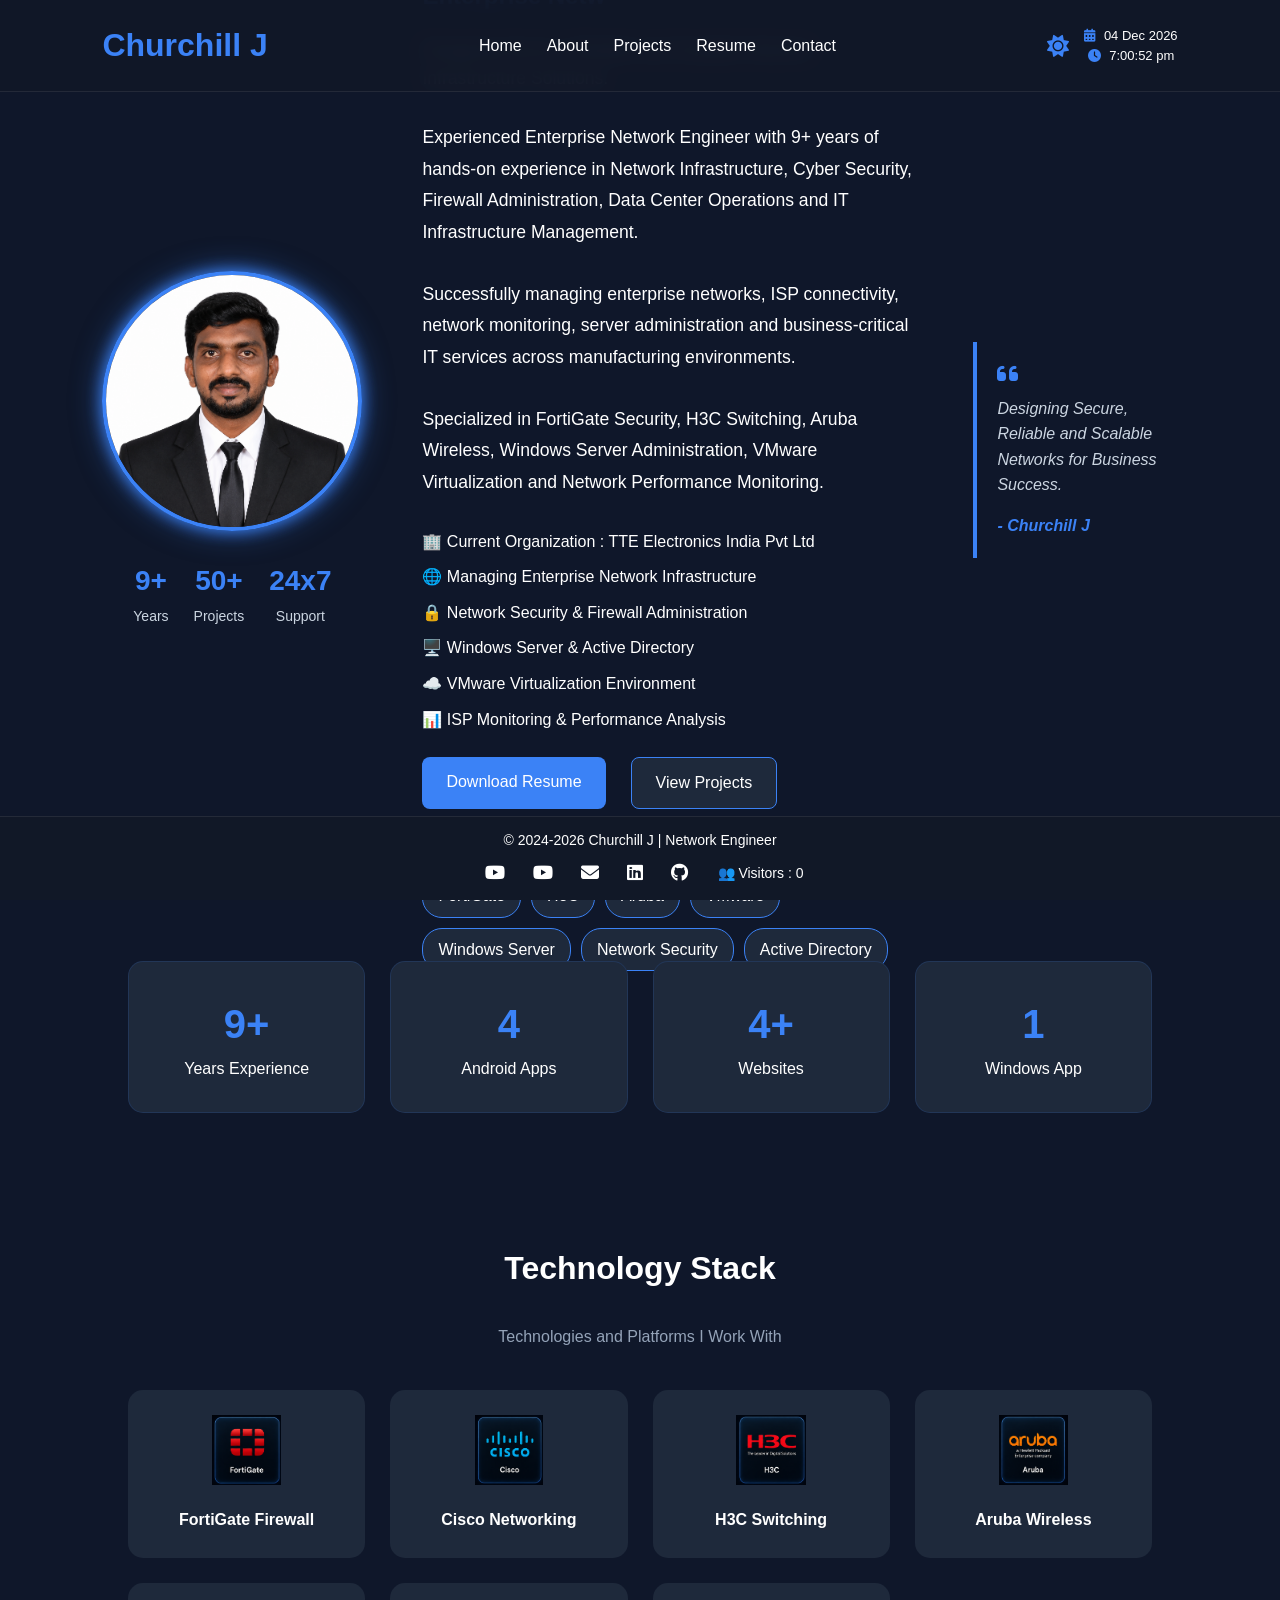
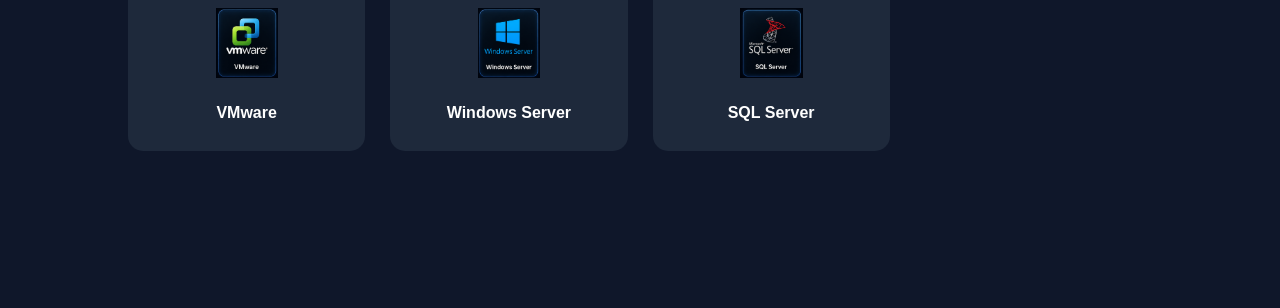
<file: index.html>
<!DOCTYPE html>
<html lang="en">
<head>
    <meta charset="UTF-8">
    <meta name="viewport" content="width=device-width, initial-scale=1.0">
    <title>Churchill J | Network Engineer</title>
    <meta name="description"
    content="Churchill J - Enterprise Network Engineer with 9+ years experience in FortiGate Security, H3C Switching, Aruba Wireless, VMware and Windows Server Administration.">
    <link rel="icon" type="image/x-icon" href="images/favicon.ico">
    <link rel="stylesheet" href="css/style.css">
    
    <link rel="stylesheet"
    href="https://cdnjs.cloudflare.com/ajax/libs/font-awesome/6.5.1/css/all.min.css">
</head>

<body>

    <!-- Navigation -->

    <header>
        <nav class="navbar">

    <div class="logo">
        <a href="index.html">Churchill J</a>
    </div>

    <div class="menu-toggle" id="menu-toggle">
        <i class="fas fa-bars"></i>
    </div>

    <ul class="nav-links" id="nav-links">
        <li><a href="index.html">Home</a></li>
        <li><a href="about.html">About</a></li>
        <li><a href="projects.html">Projects</a></li>
        <li><a href="resume.html">Resume</a></li>
        <li><a href="contact.html">Contact</a></li>
    </ul>

    <div class="nav-right">

        <button id="theme-toggle">
            <i id="theme-icon" class="fas fa-moon"></i>
        </button>

        <span id="live-clock"></span>

    </div>

</nav>
    </header>

    <!-- Hero Section -->

    <section class="hero">

    <!-- Profile Image -->

    <div class="hero-image">
        <img src="images/profile1.png" alt="Churchill J">

        <div class="mini-stats">
            <div>
                <h3>9+</h3>
                <span>Years</span>
            </div>

            <div>
                <h3>50+</h3>
                <span>Projects</span>
            </div>

            <div>
                <h3>24x7</h3>
                <span>Support</span>
            </div>
        </div>
    </div>
    <!-- Hero Content -->

    <div class="hero-content">

        <h1>Churchill J</h1>

        <h2 id="typing-text">
        </h2>

        <p class="hero-tagline">
        Designing Secure, Reliable and Scalable Network Infrastructure Solutions.
        </p>

        <div class="hero-intro">

            <p>
                Experienced Enterprise Network Engineer with 9+ years of
                hands-on experience in Network Infrastructure, Cyber Security,
                Firewall Administration, Data Center Operations and IT
                Infrastructure Management.
            </p>

            <p>
                Successfully managing enterprise networks, ISP connectivity,
                network monitoring, server administration and business-critical
                IT services across manufacturing environments.
            </p>

            <p>
                Specialized in FortiGate Security, H3C Switching, Aruba Wireless,
                Windows Server Administration, VMware Virtualization and
                Network Performance Monitoring.
            </p>

        </div>

        <!-- Achievements -->

        <div class="hero-achievements">

            <div class="achievement">
                🏢 Current Organization : TTE Electronics India Pvt Ltd
            </div>

            <div class="achievement">
                🌐 Managing Enterprise Network Infrastructure
            </div>

            <div class="achievement">
                🔒 Network Security & Firewall Administration
            </div>

            <div class="achievement">
                🖥️ Windows Server & Active Directory
            </div>

            <div class="achievement">
                ☁️ VMware Virtualization Environment
            </div>

            <div class="achievement">
                📊 ISP Monitoring & Performance Analysis
            </div>

        </div>

        <!-- Buttons -->

        <div class="hero-buttons">

            <a href="docs/Churchill_J_Resume.pdf"
               target="_blank"
               class="btn"
               onclick="increaseDownloadCount()">
               Download Resume
            </a>

            <a href="projects.html"
               class="btn btn-secondary">
               View Projects
            </a>

        </div>

        <!-- Download Counter -->

        <div class="download-counter">
            📥 Downloads :
            <span id="download-count">0</span>
        </div>

        <!-- Skills Tags -->

        <div class="hero-badges">

            <span>FortiGate</span>
            <span>H3C</span>
            <span>Aruba</span>
            <span>VMware</span>
            <span>Windows Server</span>
            <span>Network Security</span>
            <span>Active Directory</span>
            <span>Virtualization</span>

        </div>

    </div>

    <!-- Quote -->

    <div class="hero-quote">

        <i class="fas fa-quote-left"></i>

        <p>
            Designing Secure, Reliable and Scalable Networks
            for Business Success.
        </p>

        <span>- Churchill J</span>

    </div>

</section>
<br>
<br>

    <!-- Statistics -->

    <section class="stats ">

        <div class="stat-card">
            <h3>9+</h3>
            <p>Years Experience</p>
        </div>

        <div class="stat-card">
            <h3>4</h3>
            <p>Android Apps</p>
        </div>

        <div class="stat-card">
            <h3>4+</h3>
            <p>Websites</p>
        </div>

        <div class="stat-card">
            <h3>1</h3>
            <p>Windows App</p>
        </div>

    </section>

    <!-- Technology Stack -->

    <section class="tech-stack ">

        <h2>Technology Stack</h2>
        <p class="section-subtitle">
            Technologies and Platforms I Work With
            </p>

        <div class="tech-grid">

            <div class="tech-card">
                <img src="images/fortigate.png" alt="FortiGate">
                <h3>FortiGate Firewall</h3>
            </div>

            <div class="tech-card">
                <img src="images/cisco.png" alt="Cisco">
                <h3>Cisco Networking</h3>
            </div>

            <div class="tech-card">
                <img src="images/h3c.png" alt="H3C">
                <h3>H3C Switching</h3>
            </div>

            <div class="tech-card">
                <img src="images/aruba.png" alt="Aruba">
                <h3>Aruba Wireless</h3>
            </div>

            <div class="tech-card">
                <img src="images/vmware.png" alt="VMware">
                <h3>VMware</h3>
            </div>

            <div class="tech-card">
                <img src="images/windows-server.png" alt="Windows Server">
                <h3>Windows Server</h3>
            </div>

            <div class="tech-card">
                <img src="images/sql-server.png" alt="SQL Server">
                <h3>SQL Server</h3>
            </div>

        </div>

    </section>

<div class="top-container">

    <button id="topBtn">
        <i class="fas fa-arrow-up"></i>
    </button>

    <span class="top-tooltip">
        Back To Top
    </span>

</div>
<br>
<br>
<br>    
    <!-- Footer -->

<footer>

    <p>© 2024-2026 Churchill J | Network Engineer</p>

    <div class="social-links">

            <a href="https://www.youtube.com/@ChurchillJ13"
            target="_blank"
            class="social-icon"
            data-tooltip="Churchill J">
                <i class="fab fa-youtube"></i>
            </a>

            <a href="https://www.youtube.com/@dailybibletameng"
            target="_blank"
            class="social-icon"
            data-tooltip="Daily Bible Tamil English">
                <i class="fab fa-youtube"></i>
            </a>

            <a href="mailto:churchill1993@gmail.com"
            class="social-icon"
            data-tooltip="Email">
                <i class="fas fa-envelope"></i>
            </a>

            <a href="https://www.linkedin.com/in/churchillj13/"
            target="_blank"
            class="social-icon"
            data-tooltip="LinkedIn">
                <i class="fab fa-linkedin"></i>
            </a>

            <a href="https://github.com/churchill-13"
            target="_blank"
            class="social-icon"
            data-tooltip="GitHub">
                <i class="fab fa-github"></i>
            </a>

        <span id="visitor-counter">
            👥 Visitors : <span id="visitor-count">0</span>
        </span>

    </div>

</footer>

    <script src="js/script.js"></script>

</body>
</html>
</file>
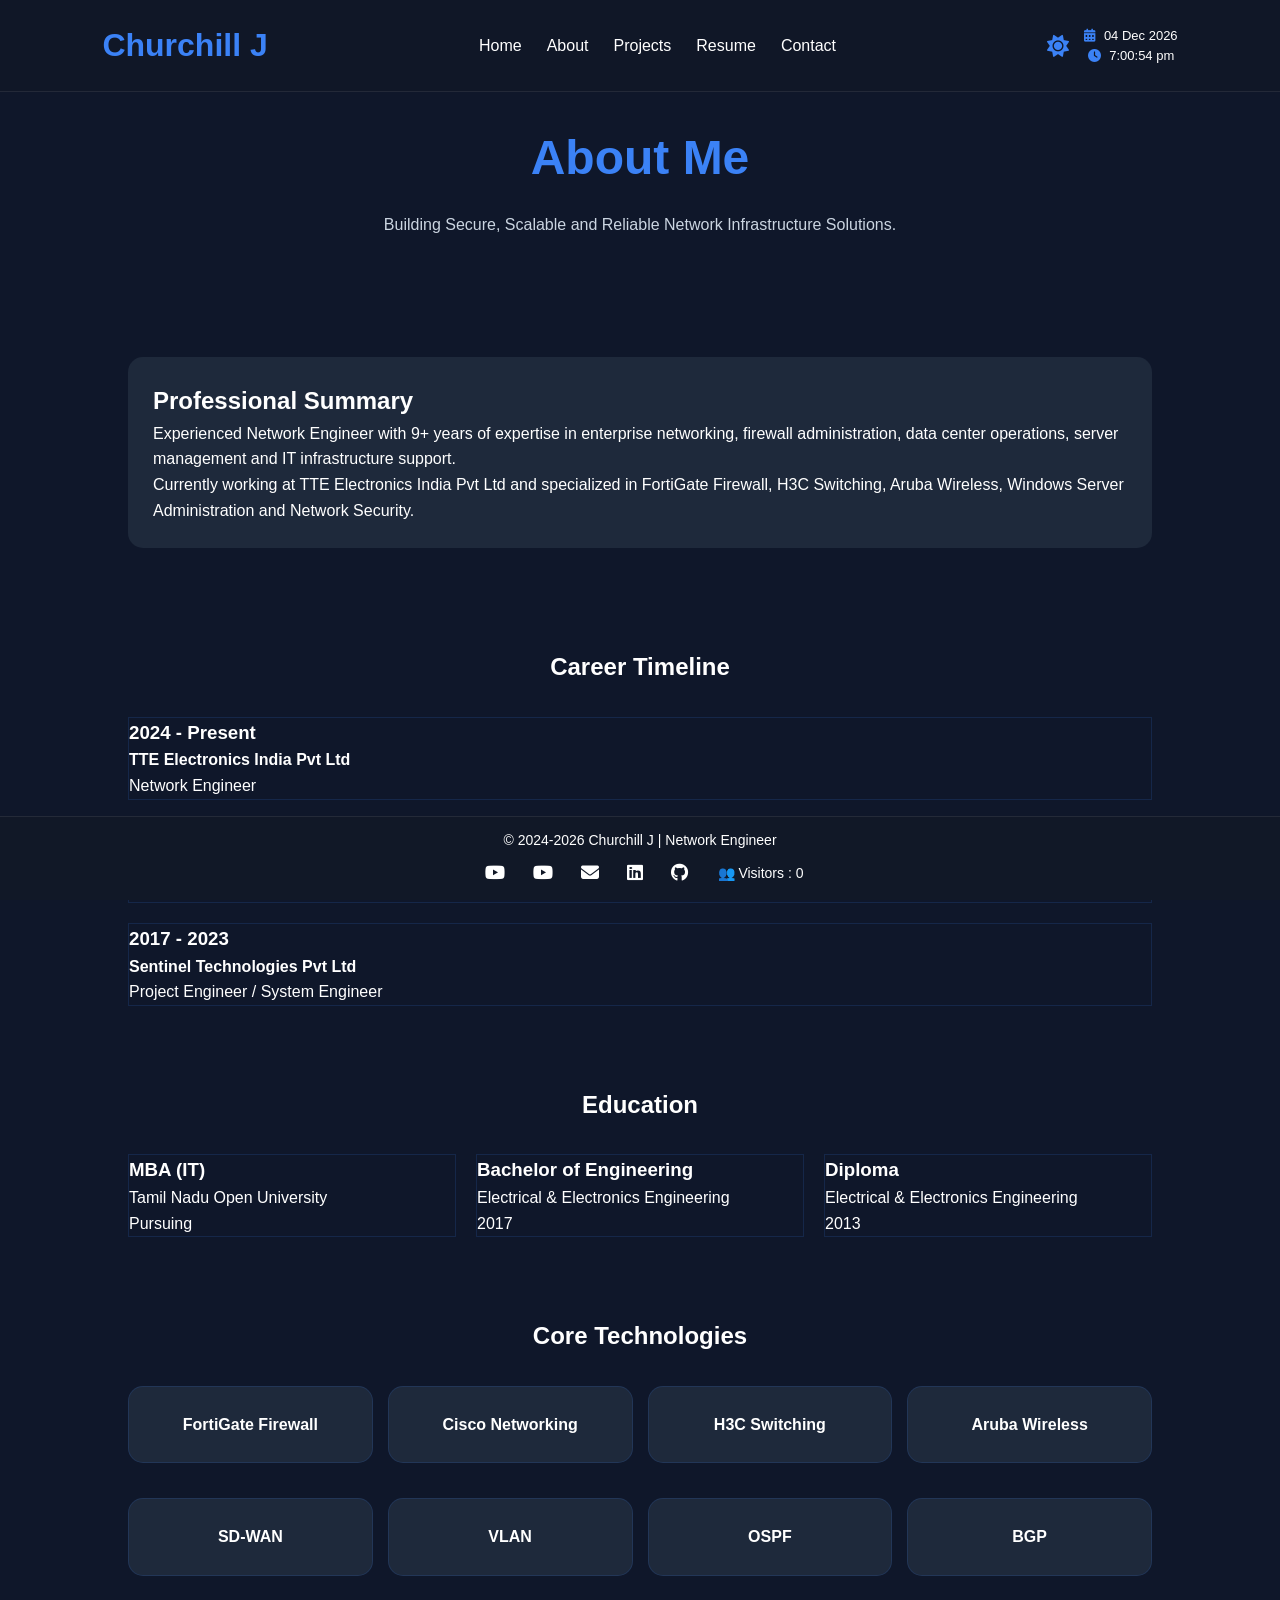
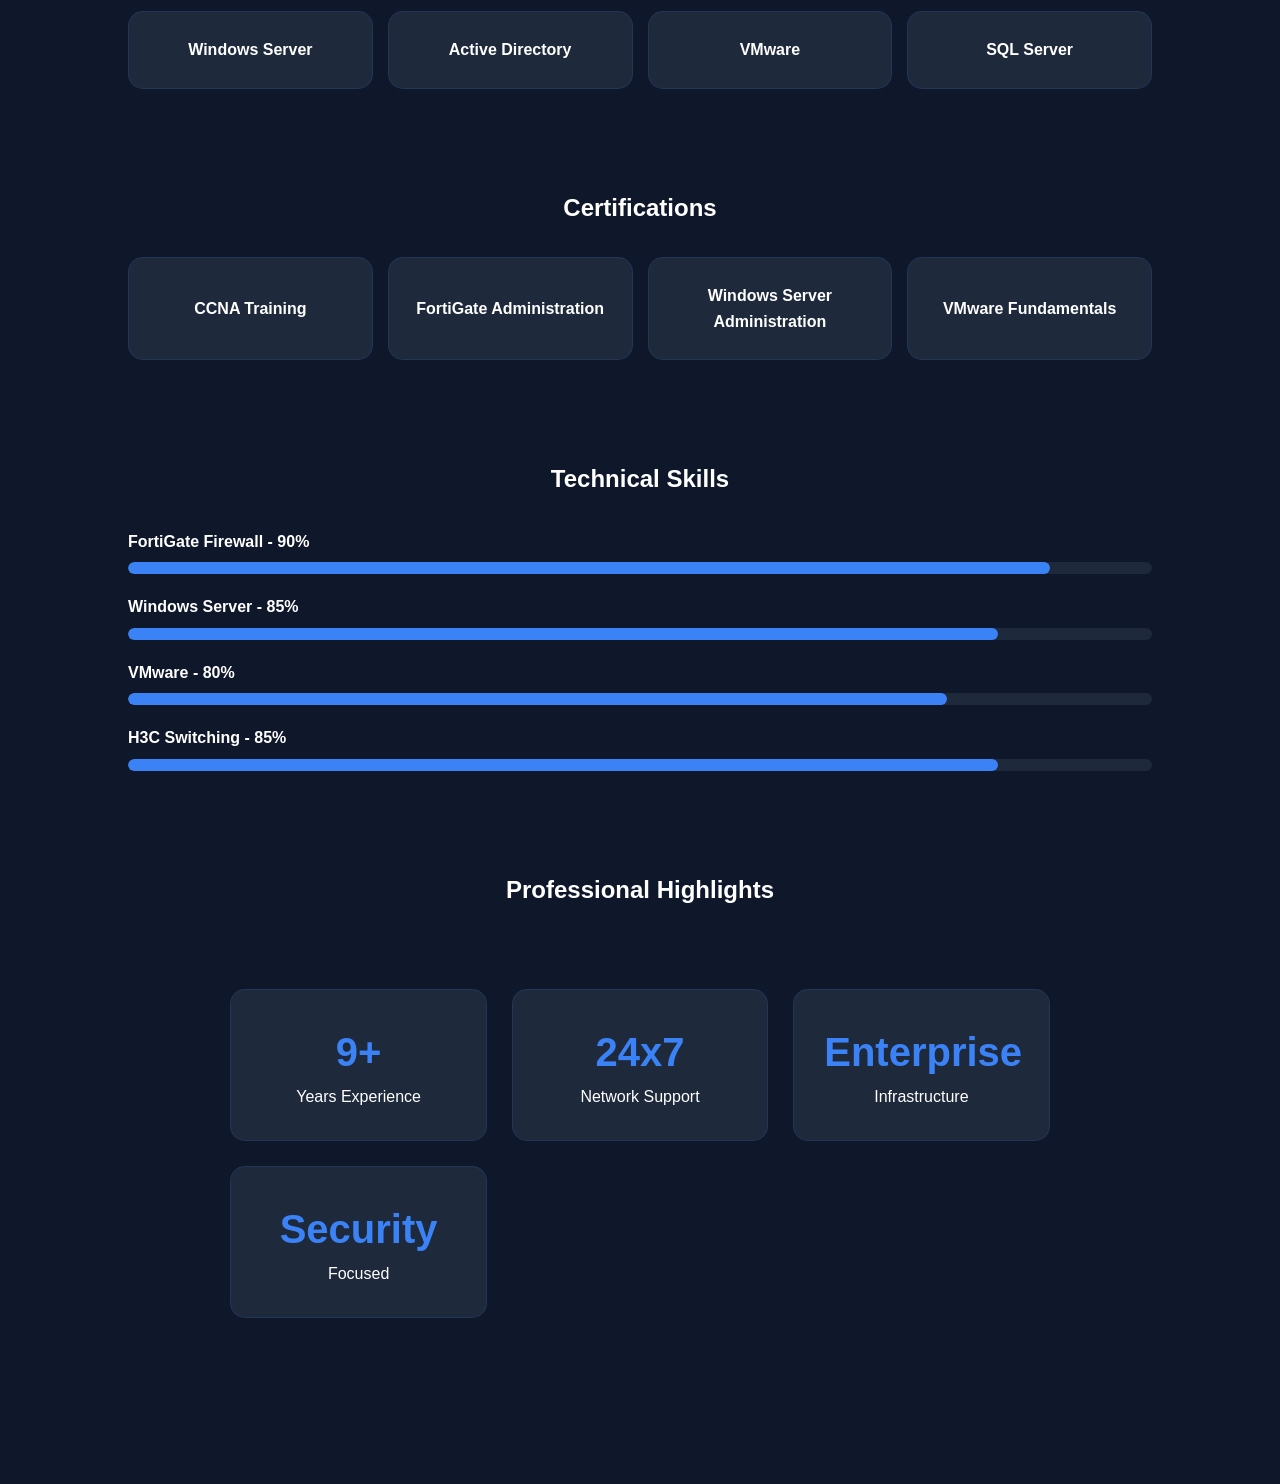
<file: about.html>
<!DOCTYPE html>
<html lang="en">
<head>
    <meta charset="UTF-8">
    <meta name="viewport" content="width=device-width, initial-scale=1.0">
    <title>About | Churchill J</title>
    <meta name="description"
    content="Churchill J - Enterprise Network Engineer with 9+ years experience in FortiGate Security, H3C Switching, Aruba Wireless, VMware and Windows Server Administration.">
    <link rel="icon" type="image/x-icon" href="images/favicon.ico">
    <link rel="stylesheet" href="css/style.css">

    <link rel="stylesheet"
    href="https://cdnjs.cloudflare.com/ajax/libs/font-awesome/6.5.1/css/all.min.css">
</head>

<body>

    <header>
        <nav class="navbar">

    <div class="logo">
        <a href="index.html">Churchill J</a>
    </div>

    <div class="menu-toggle" id="menu-toggle">
        <i class="fas fa-bars"></i>
    </div>

    <ul class="nav-links" id="nav-links">
        <li><a href="index.html">Home</a></li>
        <li><a href="about.html">About</a></li>
        <li><a href="projects.html">Projects</a></li>
        <li><a href="resume.html">Resume</a></li>
        <li><a href="contact.html">Contact</a></li>
    </ul>

    <div class="nav-right">

        <button id="theme-toggle">
            <i id="theme-icon" class="fas fa-moon"></i>
        </button>

        <span id="live-clock"></span>

    </div>

</nav>
    </header>

<section class="page-header">
    <h1>About Me</h1>
    <p>
        Building Secure, Scalable and Reliable
        Network Infrastructure Solutions.
    </p>
</section>

<section class="about-section ">

    <div class="about-card">

        <h2>Professional Summary</h2>

        <p>
            Experienced Network Engineer with 9+ years of expertise
            in enterprise networking, firewall administration,
            data center operations, server management and IT
            infrastructure support.
        </p>

        <p>
            Currently working at TTE Electronics India Pvt Ltd and
            specialized in FortiGate Firewall, H3C Switching,
            Aruba Wireless, Windows Server Administration and
            Network Security.
        </p>

    </div>

</section>

<section class="about-section ">

    <h2 class="section-title">Career Timeline</h2>

    <div class="timeline">

        <div class="timeline-card">
            <h3>2024 - Present</h3>
            <h4>TTE Electronics India Pvt Ltd</h4>
            <p>Network Engineer</p>
        </div>

        <div class="timeline-card">
            <h3>2023 - 2024</h3>
            <h4>Bharath FIH</h4>
            <p>Network Admin</p>
        </div>

        <div class="timeline-card">
            <h3>2017 - 2023</h3>
            <h4>Sentinel Technologies Pvt Ltd</h4>
            <p>Project Engineer / System Engineer</p>
        </div>

    </div>

</section>

<section class="about-section ">

    <h2 class="section-title">Education</h2>

    <div class="education-grid">
        <div class="timeline-card">
            <h3>MBA (IT)</h3>
            <p>Tamil Nadu Open University</p>
            <p>Pursuing</p>
        </div>

        <div class="timeline-card">
            <h3>Bachelor of Engineering</h3>
            <p>Electrical & Electronics Engineering</p>
            <p>2017</p>
        </div>

        <div class="timeline-card">
            <h3>Diploma</h3>
            <p>Electrical & Electronics Engineering</p>
            <p>2013</p>
        </div>

    </div>

</section>

<section class="about-section ">

    <h2 class="section-title">Core Technologies</h2>

    <div class="skills-grid">

        <div class="skill-box">FortiGate Firewall</div>
        <div class="skill-box">Cisco Networking</div>
        <div class="skill-box">H3C Switching</div>
        <div class="skill-box">Aruba Wireless</div>

        <div class="skill-box">SD-WAN</div>
        <div class="skill-box">VLAN</div>
        <div class="skill-box">OSPF</div>
        <div class="skill-box">BGP</div>

        <div class="skill-box">Windows Server</div>
        <div class="skill-box">Active Directory</div>
        <div class="skill-box">VMware</div>
        <div class="skill-box">SQL Server</div>
    </div>

</section>

<section class="about-section ">

    <h2 class="section-title">Certifications</h2>

    <div class="skills-grid">

        <div class="skill-box">CCNA Training</div>
        <div class="skill-box">FortiGate Administration</div>
        <div class="skill-box">Windows Server Administration</div>
        <div class="skill-box">VMware Fundamentals</div>

    </div>

</section>

<section class="about-section">

    <h2 class="section-title">Technical Skills</h2>

    <div class="skill-progress">
        <h4>FortiGate Firewall - 90%</h4>
        <div class="progress">
            <div class="progress-bar" style="width:90%"></div>
        </div>
    </div>

    <div class="skill-progress">
        <h4>Windows Server - 85%</h4>
        <div class="progress">
            <div class="progress-bar" style="width:85%"></div>
        </div>
    </div>

    <div class="skill-progress">
        <h4>VMware - 80%</h4>
        <div class="progress">
            <div class="progress-bar" style="width:80%"></div>
        </div>
    </div>

    <div class="skill-progress">
        <h4>H3C Switching - 85%</h4>
        <div class="progress">
            <div class="progress-bar" style="width:85%"></div>
        </div>
    </div>

</section>

<section class="about-section ">

    <h2 class="section-title">Professional Highlights</h2>

    <div class="stats">

        <div class="stat-card">
            <h3>9+</h3>
            <p>Years Experience</p>
        </div>

        <div class="stat-card">
            <h3>24x7</h3>
            <p>Network Support</p>
        </div>

        <div class="stat-card">
            <h3>Enterprise</h3>
            <p>Infrastructure</p>
        </div>

        <div class="stat-card">
            <h3>Security</h3>
            <p>Focused</p>
        </div>

    </div>

</section>

<div class="top-container">

    <button id="topBtn">
        <i class="fas fa-arrow-up"></i>
    </button>

    <span class="top-tooltip">
        Back To Top
    </span>

</div>
<br>
<br>
<br>    
   <footer>

    <p>© 2024-2026 Churchill J | Network Engineer</p>

    <div class="social-links">

            <a href="https://www.youtube.com/@ChurchillJ13"
            target="_blank"
            class="social-icon"
            data-tooltip="Churchill J">
                <i class="fab fa-youtube"></i>
            </a>

            <a href="https://www.youtube.com/@dailybibletameng"
            target="_blank"
            class="social-icon"
            data-tooltip="Daily Bible Tamil English">
                <i class="fab fa-youtube"></i>
            </a>

            <a href="mailto:churchill1993@gmail.com"
            class="social-icon"
            data-tooltip="Email">
                <i class="fas fa-envelope"></i>
            </a>

            <a href="https://www.linkedin.com/in/churchillj13/"
            target="_blank"
            class="social-icon"
            data-tooltip="LinkedIn">
                <i class="fab fa-linkedin"></i>
            </a>

            <a href="https://github.com/churchill-13"
            target="_blank"
            class="social-icon"
            data-tooltip="GitHub">
                <i class="fab fa-github"></i>
            </a>
        <span id="visitor-counter">
            👥 Visitors : <span id="visitor-count">0</span>
        </span>

    </div>

</footer>

    <script src="js/script.js"></script>

</body>
</html>
</file>
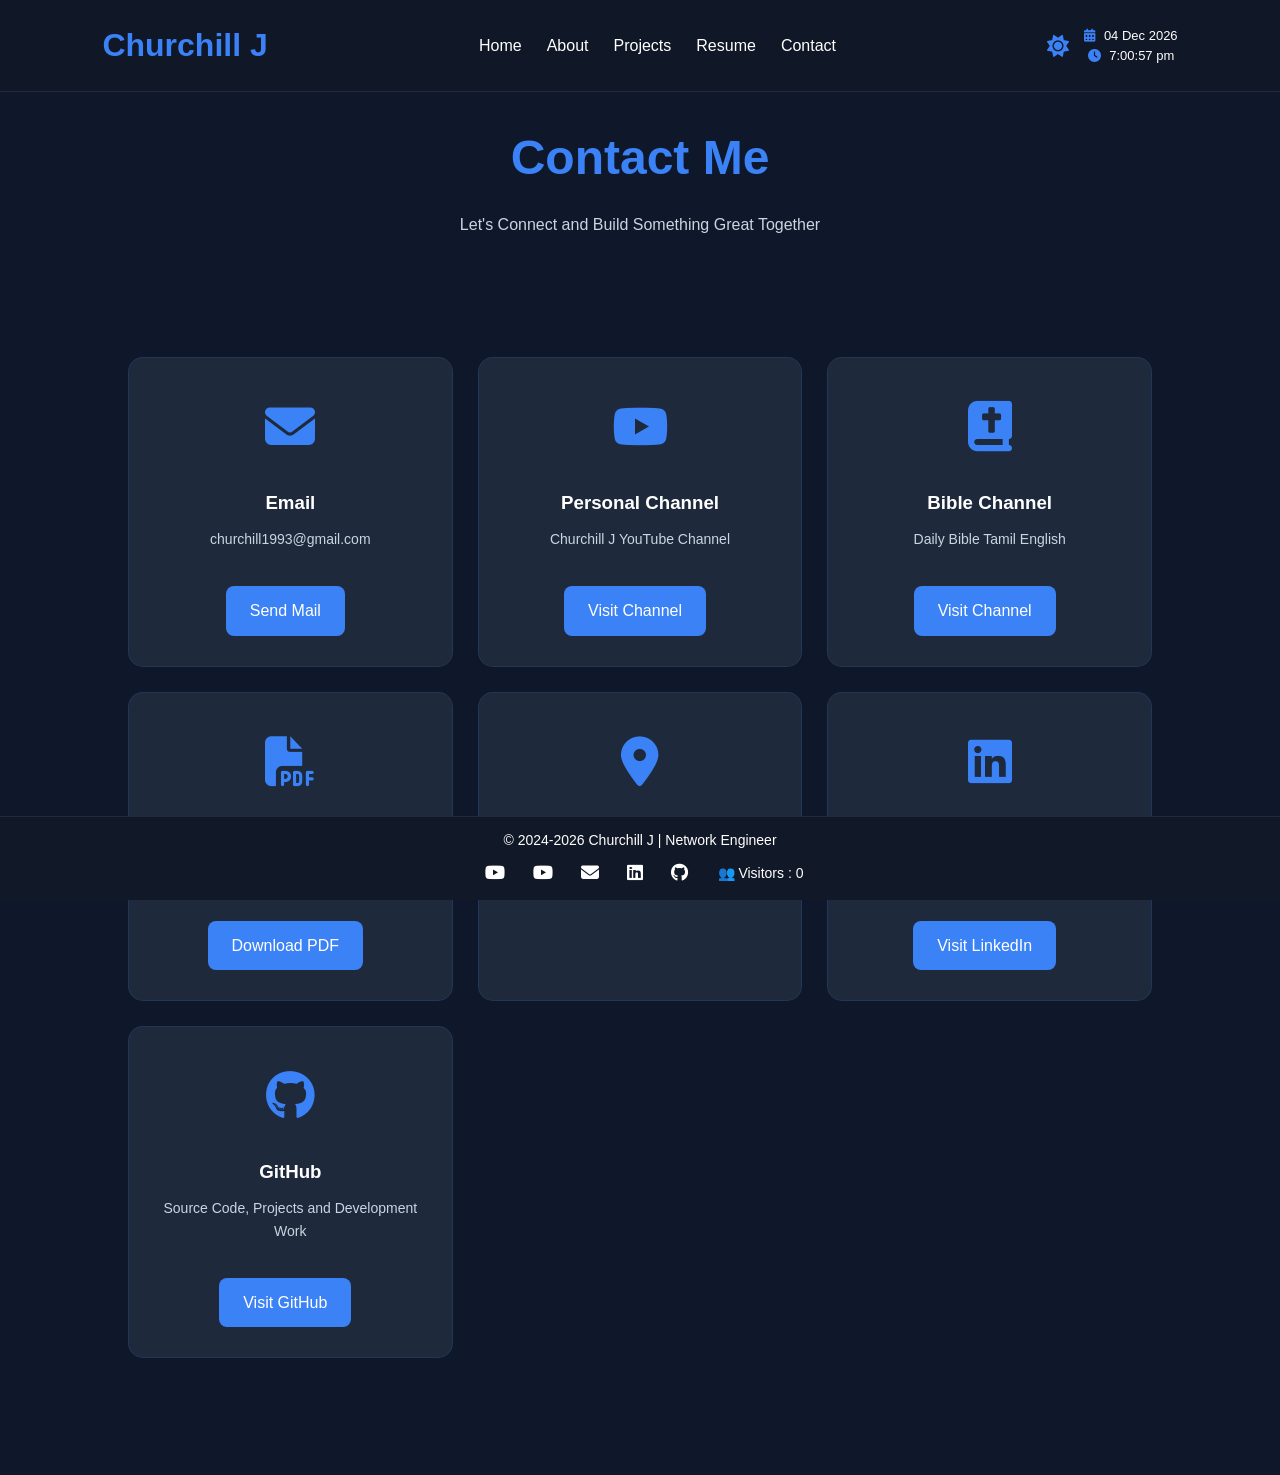
<file: contact.html>
<!DOCTYPE html>
<html lang="en">
<head>
    <meta charset="UTF-8">
    <meta name="viewport" content="width=device-width, initial-scale=1.0">
    <title>Contact | Churchill J</title>
    <meta name="description"
    content="Churchill J - Enterprise Network Engineer with 9+ years experience in FortiGate Security, H3C Switching, Aruba Wireless, VMware and Windows Server Administration.">
    <link rel="icon" type="image/x-icon" href="images/favicon.ico">
    <link rel="stylesheet" href="css/style.css">

    <link rel="stylesheet"
    href="https://cdnjs.cloudflare.com/ajax/libs/font-awesome/6.5.1/css/all.min.css">
</head>

<body>

    <header>
        <nav class="navbar">

    <div class="logo">
        <a href="index.html">Churchill J</a>
    </div>

    <div class="menu-toggle" id="menu-toggle">
        <i class="fas fa-bars"></i>
    </div>

    <ul class="nav-links" id="nav-links">
        <li><a href="index.html">Home</a></li>
        <li><a href="about.html">About</a></li>
        <li><a href="projects.html">Projects</a></li>
        <li><a href="resume.html">Resume</a></li>
        <li><a href="contact.html">Contact</a></li>
    </ul>

    <div class="nav-right">

        <button id="theme-toggle">
            <i id="theme-icon" class="fas fa-moon"></i>
        </button>

        <span id="live-clock"></span>

    </div>

</nav>
    </header>

<section class="page-header">
    <h1>Contact Me</h1>
    <p>Let's Connect and Build Something Great Together</p>
</section>

<section class="about-section ">

    <div class="project-grid">

        <div class="project-card">
            <div class="project-icon">
                <i class="fas fa-envelope"></i>
            </div>

            <h3>Email</h3>

            <p>
                churchill1993@gmail.com
            </p>

            <br>

            <a href="mailto:churchill1993@gmail.com"
               class="btn">
               Send Mail
            </a>
        </div>

        <div class="project-card">
            <div class="project-icon">
                <i class="fab fa-youtube"></i>
            </div>

            <h3>Personal Channel</h3>

            <p>
                Churchill J YouTube Channel
            </p>

            <br>

            <a href="https://www.youtube.com/@ChurchillJ13"
               target="_blank"
               class="btn">
               Visit Channel
            </a>
        </div>

        <div class="project-card">
            <div class="project-icon">
                <i class="fas fa-book-bible"></i>
            </div>

            <h3>Bible Channel</h3>

            <p>
                Daily Bible Tamil English
            </p>

            <br>

            <a href="https://www.youtube.com/@dailybibletameng"
               target="_blank"
               class="btn">
               Visit Channel
            </a>
        </div>

        <div class="project-card">
            <div class="project-icon">
                <i class="fas fa-file-pdf"></i>
            </div>

            <h3>Resume</h3>

            <p>
                Download My Latest Resume
            </p>

            <br>

            <a href="Churchill_J_08-06-2025.pdf"
               target="_blank"
               class="btn">
               Download PDF
            </a>
        </div>
        
        <div class="project-card">
        <div class="project-icon">
            <i class="fas fa-location-dot"></i>
        </div>

        <h3>Location</h3>

        <p>
            Andhra Pradesh, India
        </p>
        </div>
        <div class="project-card">
            <div class="project-icon">
                <i class="fab fa-linkedin"></i>
            </div>

            <h3>LinkedIn</h3>

            <p>
                Professional Profile & Career Network
            </p>

            <br>

            <a href="https://www.linkedin.com/in/churchillj13/?skipRedirect=true"
            target="_blank"
            class="btn">
            Visit LinkedIn
            </a>
        </div>
        <div class="project-card">
        <div class="project-icon">
            <i class="fab fa-github"></i>
        </div>

        <h3>GitHub</h3>

        <p>
            Source Code, Projects and Development Work
        </p>

        <br>

        <a href="https://github.com/churchill-13"
        target="_blank"
        class="btn">
        Visit GitHub
        </a>
        </div>

    </div>

</section>

<div class="top-container">

    <button id="topBtn">
        <i class="fas fa-arrow-up"></i>
    </button>

    <span class="top-tooltip">
        Back To Top
    </span>

</div>
<br>
<br>
<br>    
    <footer>

    <p>© 2024-2026 Churchill J | Network Engineer</p>

    <div class="social-links">

             <a href="https://www.youtube.com/@ChurchillJ13"
            target="_blank"
            class="social-icon"
            data-tooltip="Churchill J">
                <i class="fab fa-youtube"></i>
            </a>

            <a href="https://www.youtube.com/@dailybibletameng"
            target="_blank"
            class="social-icon"
            data-tooltip="Daily Bible Tamil English">
                <i class="fab fa-youtube"></i>
            </a>

            <a href="mailto:churchill1993@gmail.com"
            class="social-icon"
            data-tooltip="Email">
                <i class="fas fa-envelope"></i>
            </a>

            <a href="https://www.linkedin.com/in/churchillj13/"
            target="_blank"
            class="social-icon"
            data-tooltip="LinkedIn">
                <i class="fab fa-linkedin"></i>
            </a>

            <a href="https://github.com/churchill-13"
            target="_blank"
            class="social-icon"
            data-tooltip="GitHub">
                <i class="fab fa-github"></i>
            </a>

        <span id="visitor-counter">
            👥 Visitors : <span id="visitor-count">0</span>
        </span>

    </div>

</footer>

    <script src="js/script.js"></script>

</body>
</html>
</file>
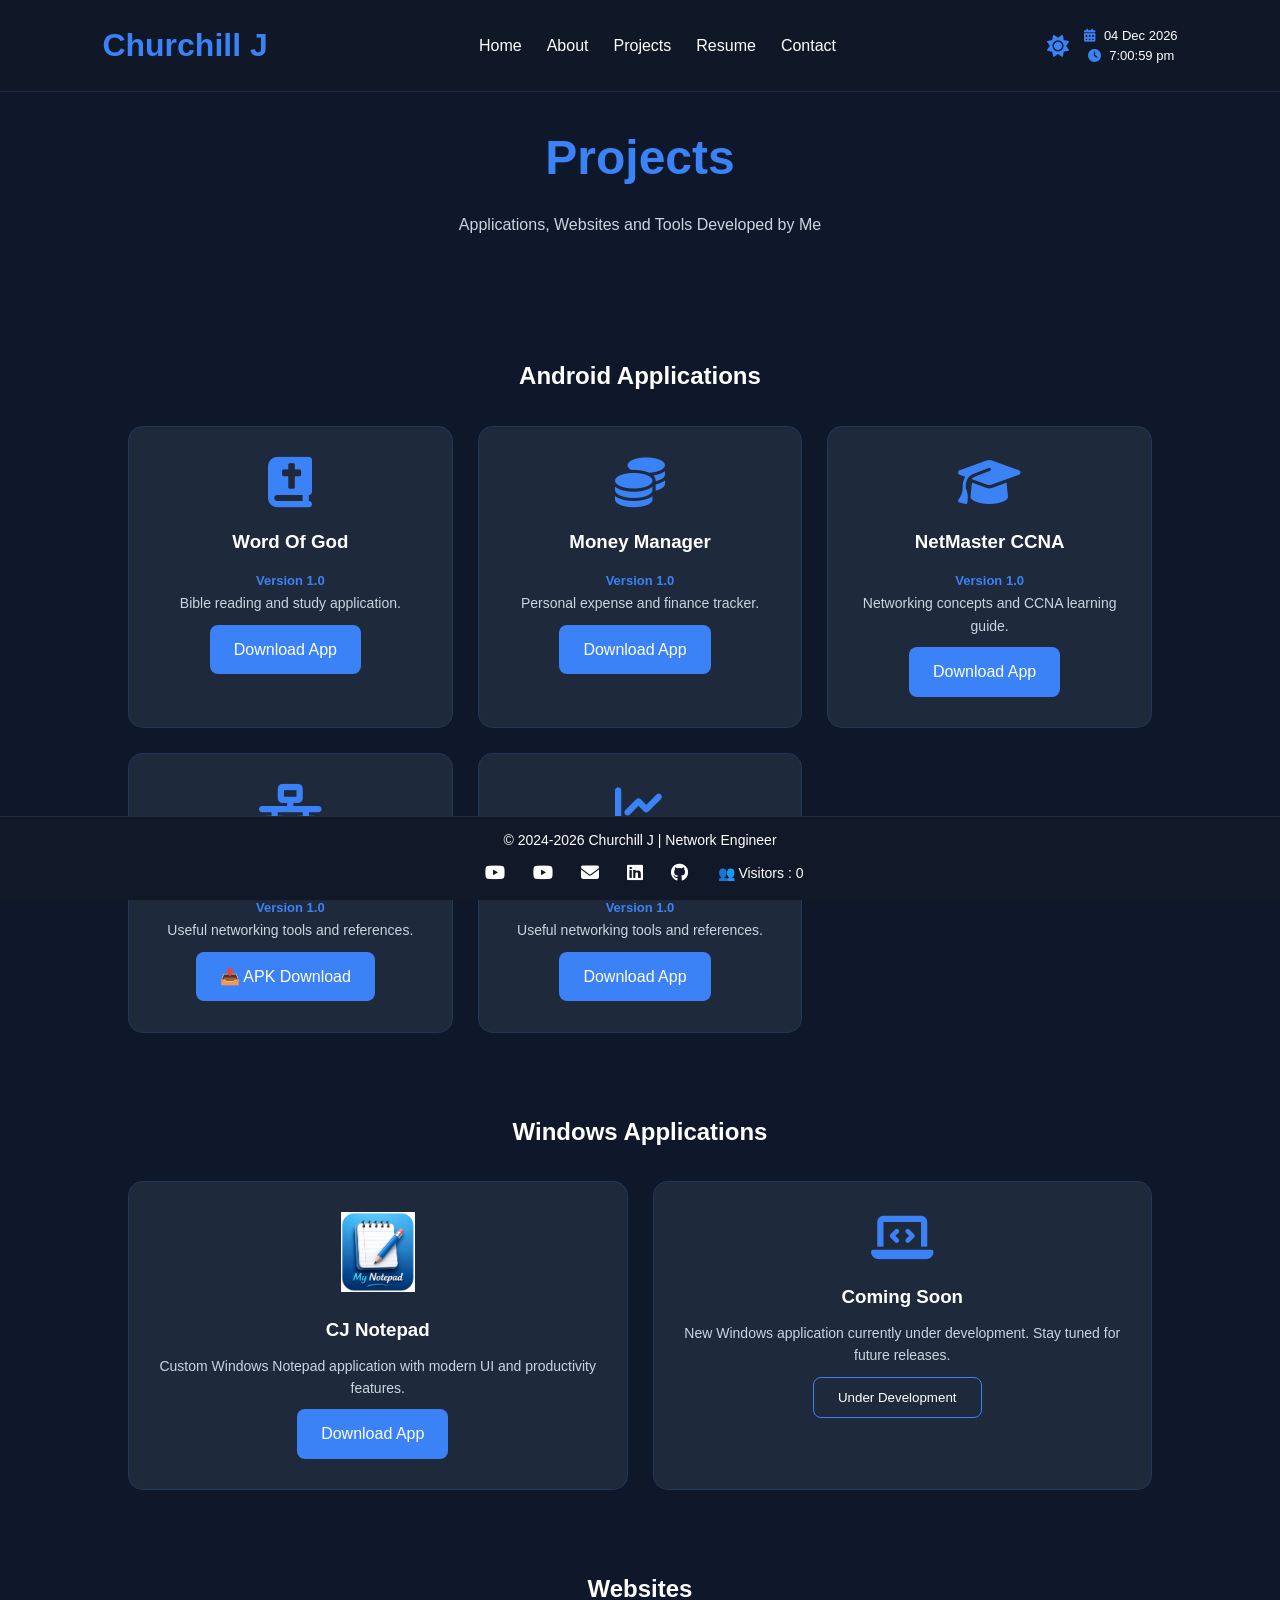
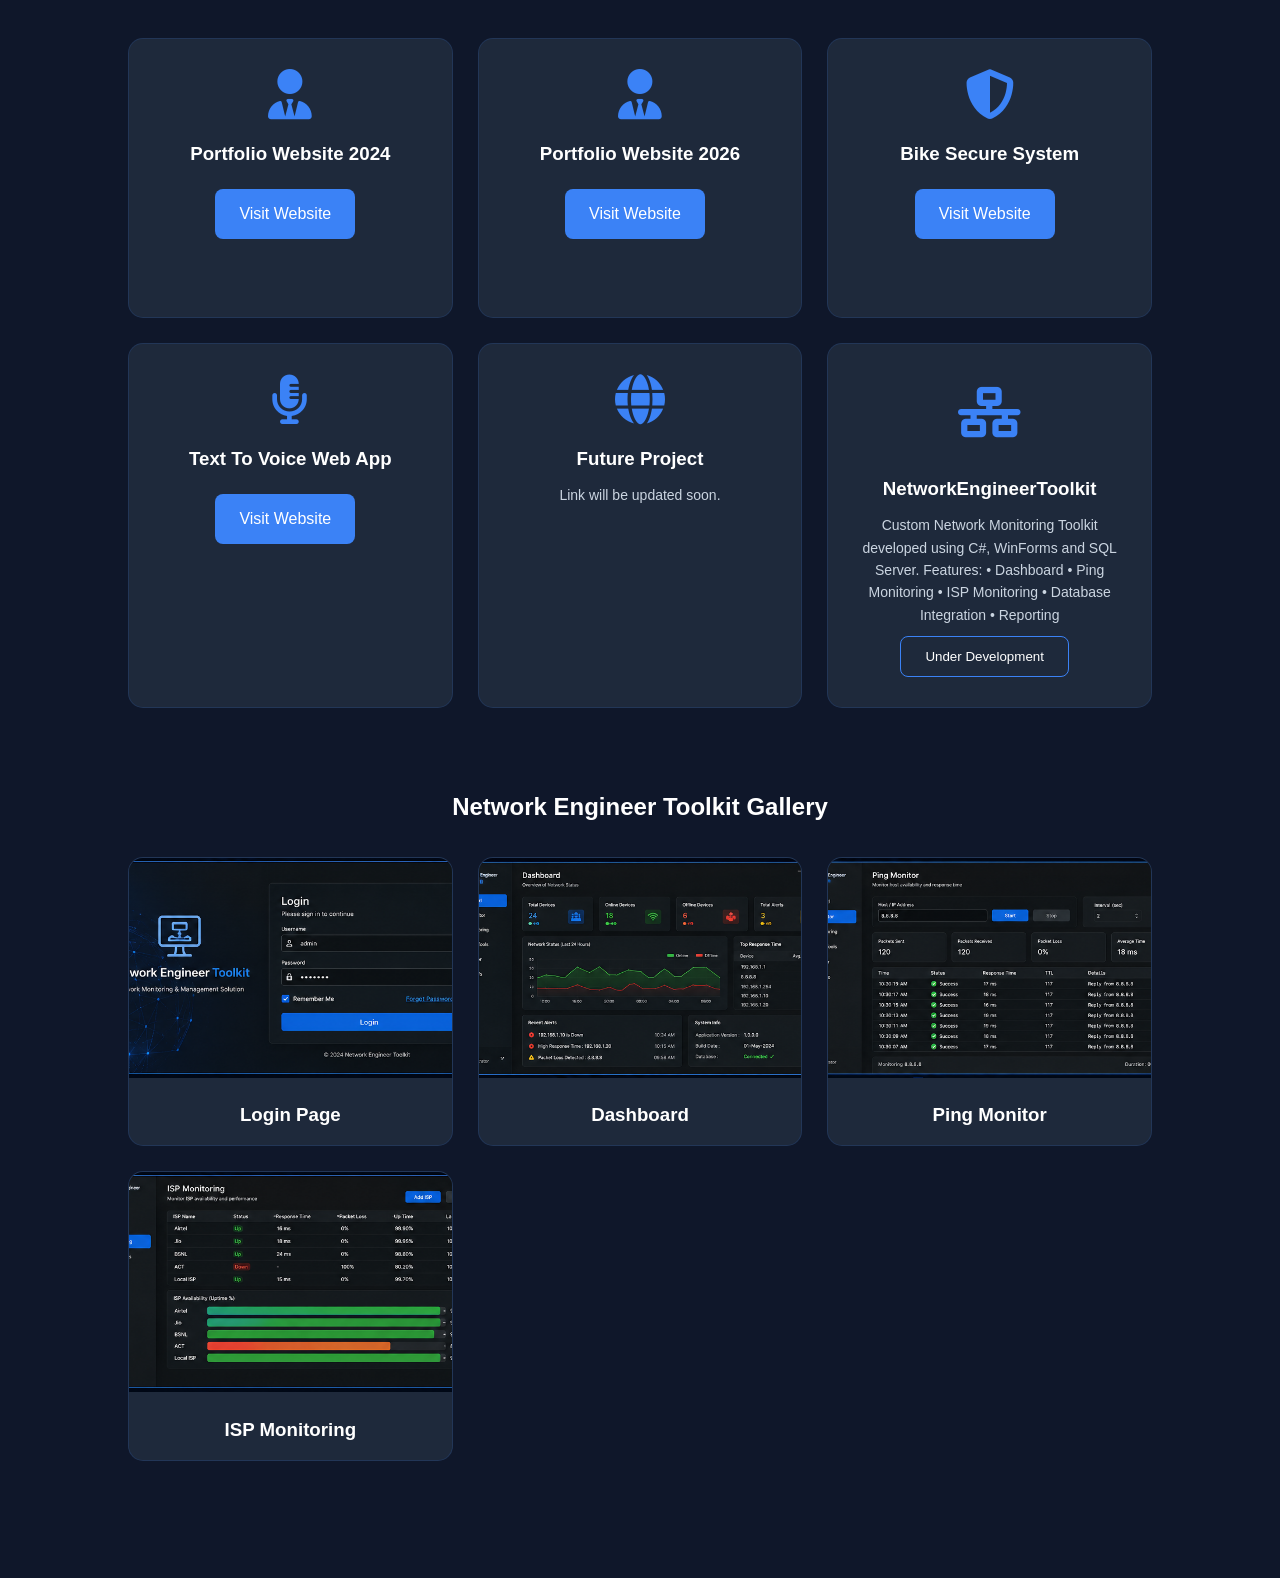
<file: projects.html>
<!DOCTYPE html>
<html lang="en">
<head>
    <meta charset="UTF-8">
    <meta name="viewport" content="width=device-width, initial-scale=1.0">
    <title>Projects | Churchill J</title>
    <meta name="description"
    content="Churchill J - Enterprise Network Engineer with 9+ years experience in FortiGate Security, H3C Switching, Aruba Wireless, VMware and Windows Server Administration.">
    <link rel="icon" type="image/x-icon" href="images/favicon.ico">
    <link rel="stylesheet" href="css/style.css">

    <link rel="stylesheet"
    href="https://cdnjs.cloudflare.com/ajax/libs/font-awesome/6.5.1/css/all.min.css">
</head>

<body>

    <header>
        <nav class="navbar">

    <div class="logo">
        <a href="index.html">Churchill J</a>
    </div>

    <div class="menu-toggle" id="menu-toggle">
        <i class="fas fa-bars"></i>
    </div>

    <ul class="nav-links" id="nav-links">
        <li><a href="index.html">Home</a></li>
        <li><a href="about.html">About</a></li>
        <li><a href="projects.html">Projects</a></li>
        <li><a href="resume.html">Resume</a></li>
        <li><a href="contact.html">Contact</a></li>
    </ul>

    <div class="nav-right">

        <button id="theme-toggle">
            <i id="theme-icon" class="fas fa-moon"></i>
        </button>

        <span id="live-clock"></span>

    </div>

</nav>
    </header>

<section class="page-header">
    <h1>Projects</h1>
    <p>
        Applications, Websites and Tools Developed by Me
    </p>
</section>

<!-- Android Apps -->

<section class="about-section ">

    <h2 class="section-title">
        Android Applications
    </h2>

    <div class="project-grid">

        <div class="project-card">
            <i class="fas fa-bible project-icon"></i>
            <h3>Word Of God</h3>
            <span class="app-version">
            Version 1.0
            </span>
            <p>Bible reading and study application.</p>
            <a href="https://drive.google.com/file/d/1c9RwUD-Jb5IaOfXdNta8iXm0d3oHFCgc/view?usp=sharing"
               target="_blank"
               class="btn">
               Download App
            </a>
        </div>

        <div class="project-card">
            <i class="fas fa-coins project-icon"></i>
            <h3>Money Manager</h3>
            <span class="app-version">
            Version 1.0
            </span>
            <p>Personal expense and finance tracker.</p>
                        <a href="https://drive.google.com/file/d/1wmeXdi-yjhjGtfst0eDzMTkbJMWZxWqu/view?usp=sharing"
               target="_blank"
               class="btn">
               Download App
            </a>
        </div>

        <div class="project-card">
            <i class="fas fa-graduation-cap project-icon"></i>
            <h3>NetMaster CCNA</h3>
            <span class="app-version">
            Version 1.0
            </span>
            <p>Networking concepts and CCNA learning guide.</p>
                        <a href="https://drive.google.com/file/d/1qK1U5o_XuXnxN1VQ0qIa_VwrpbIDFz5Y/view?usp=sharing"
               target="_blank"
               class="btn">
               Download App
            </a>
        </div>

        <div class="project-card">
            <i class="fas fa-network-wired project-icon"></i>
            <h3>Network Tools</h3>
            <span class="app-version">
            Version 1.0
            </span>
            <p>Useful networking tools and references.</p>
                        <a href="https://drive.google.com/file/d/1efPiQZy1UePuPIC8InpBAeJSuAwjdFhb/view?usp=sharing"
               target="_blank"
               class="btn">
               📥 APK Download
            </a>
        </div>

        <div class="project-card">
            <i class="fas fa-chart-line project-icon"></i>
            <h3>Net Monitor</h3>
            <span class="app-version">
            Version 1.0
            </span>
            <p>Useful networking tools and references.</p>
                        <a href="https://drive.google.com/file/d/1JUFyL-p1VjdbHebfLI0SqtOowWzANYvF/view?usp=sharing"
               target="_blank"
               class="btn">
               Download App
            </a>
        </div>

    </div>

</section>

<!-- Windows App -->
<section class="about-section">

    <h2 class="section-title">
        Windows Applications
    </h2>

    <div class="project-grid">

        <!-- CJ Notepad -->

        <div class="project-card">

            <img src="images/cj-notepad.png"
                 alt="CJ Notepad"
                 class="project-logo">

            <h3>CJ Notepad</h3>

            <p>
                Custom Windows Notepad application with modern UI
                and productivity features.
            </p>

            <a href="https://drive.google.com/drive/folders/1bhAEbBT3J1HyWn1Kwd3blhqUzEz6iEdL?usp=sharing"
               target="_blank"
               class="btn">
               Download App
            </a>

        </div>

        <!-- Future App -->

        <div class="project-card">

            <i class="fas fa-laptop-code project-icon"></i>

            <h3>Coming Soon</h3>

            <p>
                New Windows application currently under development.
                Stay tuned for future releases.
            </p>

            <button class="btn btn-secondary" disabled>
                Under Development
            </button>

        </div>

    </div>

</section>

<!-- Websites -->

<section class="about-section ">

    <h2 class="section-title">
        Websites
    </h2>

    <div class="project-grid">
        <div class="project-card">
            <i class="fas fa-user-tie project-icon"></i>
            <h3>Portfolio Website 2024</h3>
            <a href="https://churchillej.netlify.app/" target="_blank" class="btn">Visit Website</a>
            
        </div>

        <div class="project-card">
            <i class="fas fa-user-tie project-icon"></i>
            <h3>Portfolio Website 2026</h3>
            <a href="https://churchillej.w3spaces.com" target="_blank" class="btn">Visit Website</a>
            
        </div>

        <div class="project-card">
            <i class="fas fa-shield-alt project-icon"></i>
            <h3>Bike Secure System</h3>
           
            <a href="https://bike-secure-system.onrender.com/" target="_blank" class="btn">Visit Website</a>
        </div>

        <div class="project-card">
            <i class="fas fa-microphone-alt project-icon"></i>
            <h3>Text To Voice Web App</h3>
            
            <a href="https://text-to-voice-webapp.onrender.com/" target="_blank" class="btn">Visit Website</a>
        </div>

        <div class="project-card">
            <i class="fas fa-globe project-icon"></i>
            <h3>Future Project</h3>
            <p>Link will be updated soon.</p>
        </div>
        
        <div class="project-card">
        <div class="project-icon">
            <i class="fas fa-network-wired"></i>
        </div>

        <h3>NetworkEngineerToolkit</h3>

        <p>
            Custom Network Monitoring Toolkit developed using
            C#, WinForms and SQL Server.

            Features:
            • Dashboard
            • Ping Monitoring
            • ISP Monitoring
            • Database Integration
            • Reporting
        </p>
            <button class="btn btn-secondary" disabled>
                Under Development
            </button>
        </div>

    </div>

</section>

<section class="about-section ">

    <h2 class="section-title">
        Network Engineer Toolkit Gallery
    </h2>

    <div class="gallery-grid">

        <div class="gallery-card">
            <img src="images/toolkit-login.png" alt="Login Page">
            <h3>Login Page</h3>
        </div>
        
        <div class="gallery-card">
            <img src="images/toolkit-dashboard.png" alt="Dashboard">
            <h3>Dashboard</h3>
        </div>

        <div class="gallery-card">
            <img src="images/toolkit-ping.png" alt="Ping Monitor">
            <h3>Ping Monitor</h3>
        </div>

        <div class="gallery-card">
            <img src="images/toolkit-isp.png" alt="ISP Monitoring">
            <h3>ISP Monitoring</h3>
        </div>
        

    </div>

</section>

<div class="top-container">

    <button id="topBtn">
        <i class="fas fa-arrow-up"></i>
    </button>

    <span class="top-tooltip">
        Back To Top
    </span>

</div>

<br>
<br>
<br>    
    <footer>

    <p>© 2024-2026 Churchill J | Network Engineer</p>

    <div class="social-links">

             <a href="https://www.youtube.com/@ChurchillJ13"
            target="_blank"
            class="social-icon"
            data-tooltip="Churchill J">
                <i class="fab fa-youtube"></i>
            </a>

            <a href="https://www.youtube.com/@dailybibletameng"
            target="_blank"
            class="social-icon"
            data-tooltip="Daily Bible Tamil English">
                <i class="fab fa-youtube"></i>
            </a>

            <a href="mailto:churchill1993@gmail.com"
            class="social-icon"
            data-tooltip="Email">
                <i class="fas fa-envelope"></i>
            </a>

            <a href="https://www.linkedin.com/in/churchillj13/"
            target="_blank"
            class="social-icon"
            data-tooltip="LinkedIn">
                <i class="fab fa-linkedin"></i>
            </a>

            <a href="https://github.com/churchill-13"
            target="_blank"
            class="social-icon"
            data-tooltip="GitHub">
                <i class="fab fa-github"></i>
            </a>

        <span id="visitor-counter">
            👥 Visitors : <span id="visitor-count">0</span>
        </span>

    </div>

</footer>

    <script src="js/script.js"></script>

</body>
</html>
</file>
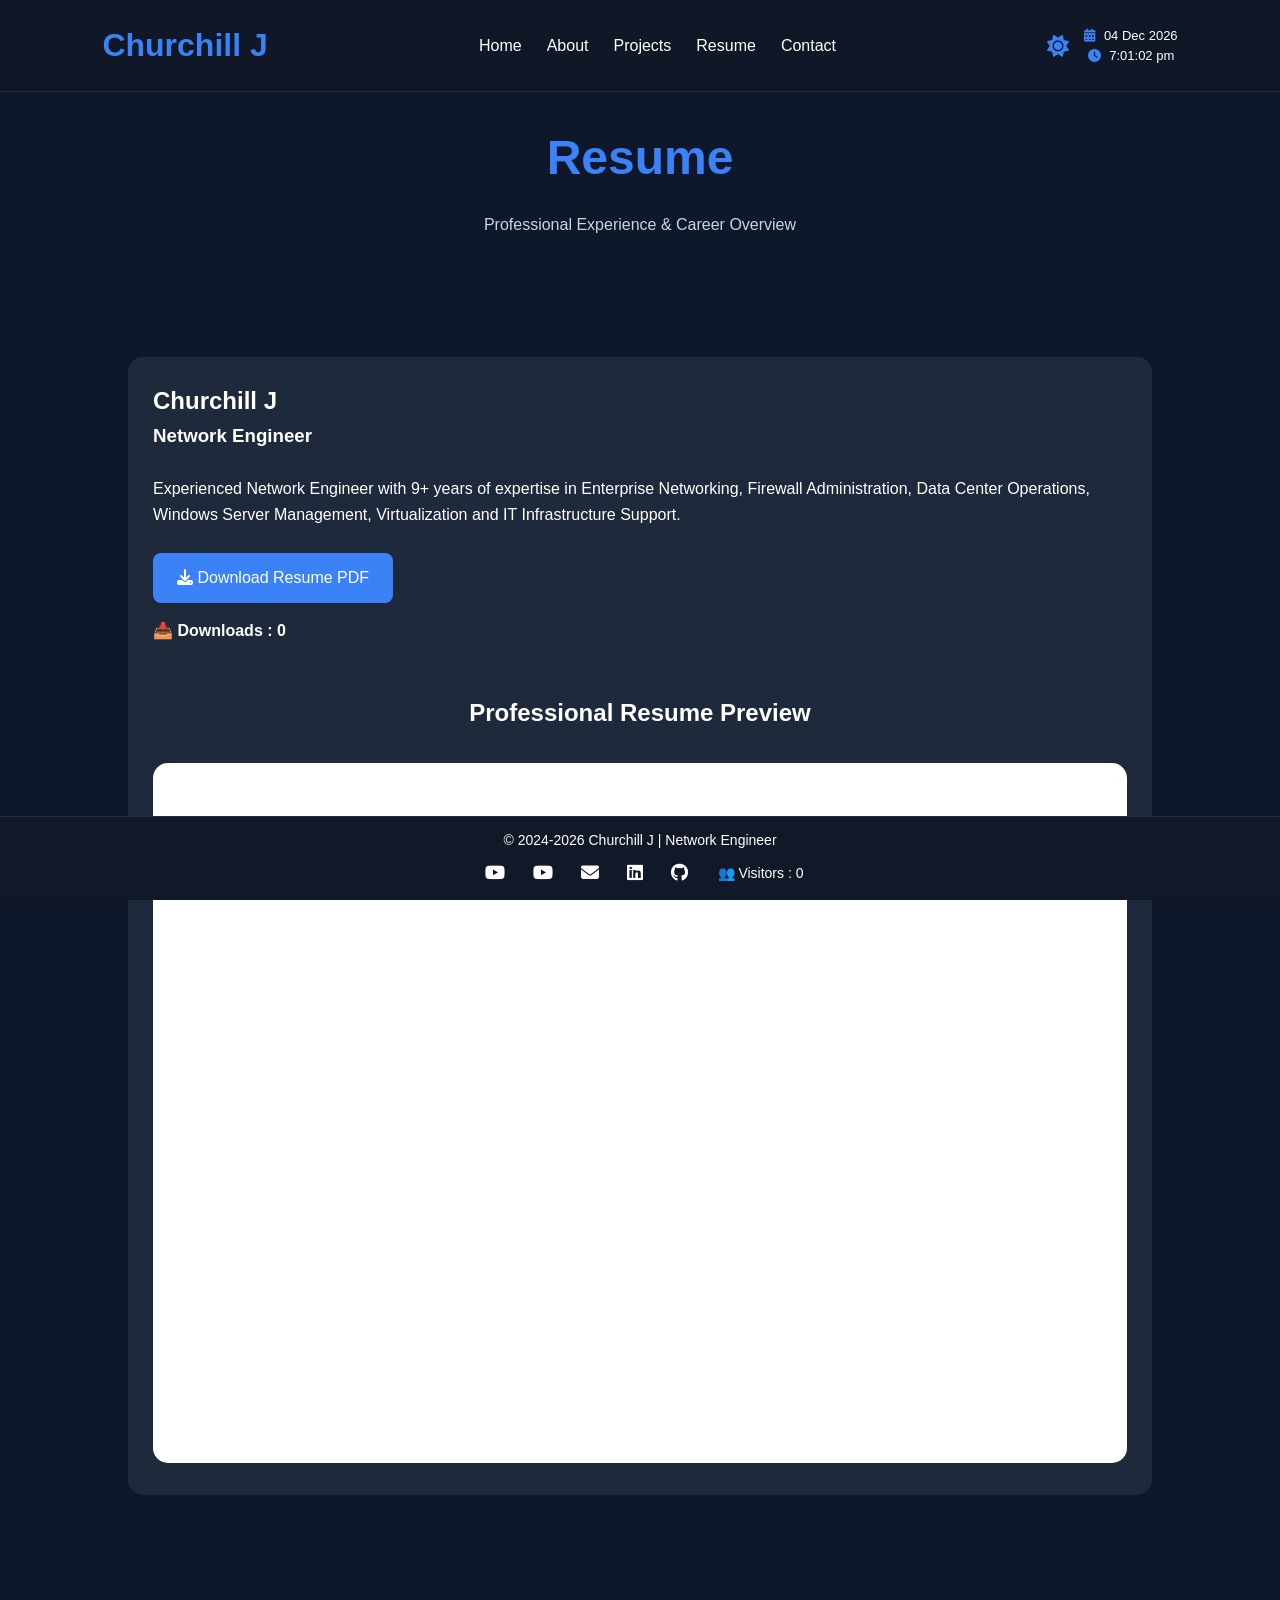
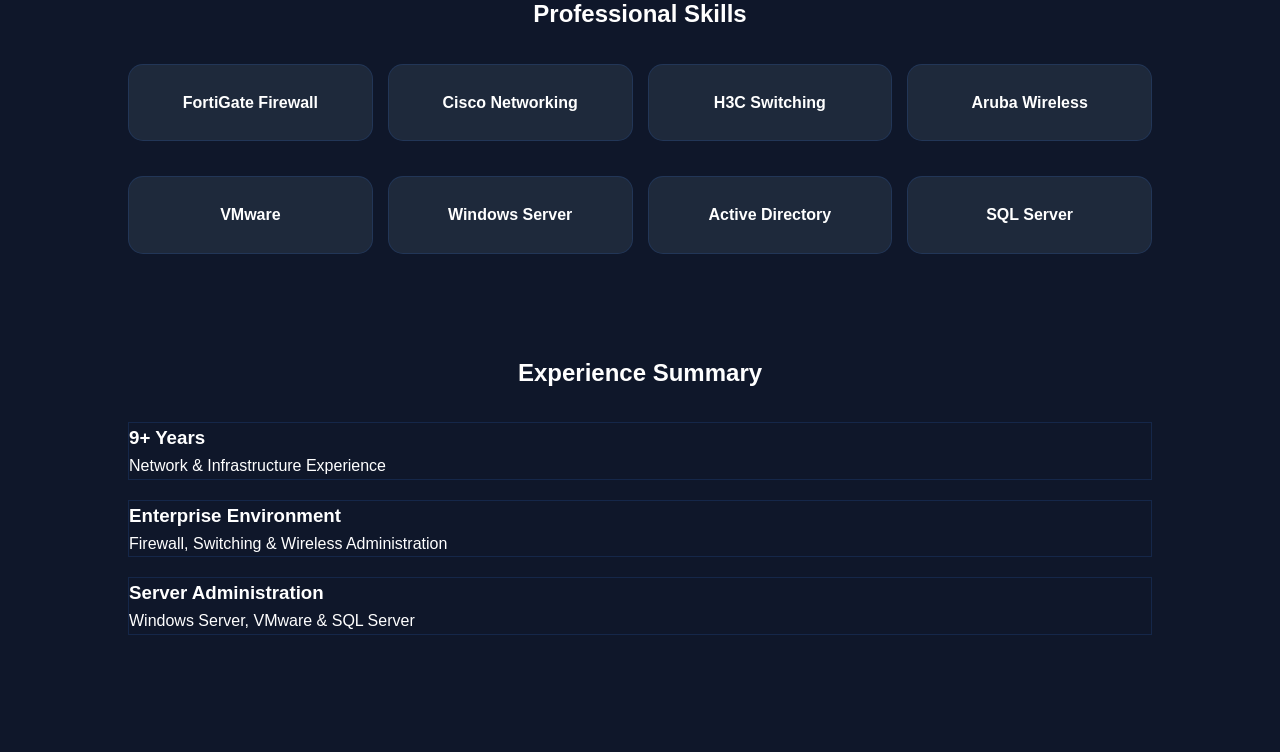
<file: resume.html>
<!DOCTYPE html>
<html lang="en">
<head>
    <meta charset="UTF-8">
    <meta name="viewport" content="width=device-width, initial-scale=1.0">
    <title>Resume | Churchill J</title>
    <meta name="description"
    content="Churchill J - Enterprise Network Engineer with 9+ years experience in FortiGate Security, H3C Switching, Aruba Wireless, VMware and Windows Server Administration.">
    <link rel="icon" type="image/x-icon" href="images/favicon.ico">
    <link rel="stylesheet" href="css/style.css">

    <link rel="stylesheet"
    href="https://cdnjs.cloudflare.com/ajax/libs/font-awesome/6.5.1/css/all.min.css">
</head>

<body>

    <header>
        <nav class="navbar">

    <div class="logo">
        <a href="index.html">Churchill J</a>
    </div>

    <div class="menu-toggle" id="menu-toggle">
        <i class="fas fa-bars"></i>
    </div>

    <ul class="nav-links" id="nav-links">
        <li><a href="index.html">Home</a></li>
        <li><a href="about.html">About</a></li>
        <li><a href="projects.html">Projects</a></li>
        <li><a href="resume.html">Resume</a></li>
        <li><a href="contact.html">Contact</a></li>
    </ul>

    <div class="nav-right">

        <button id="theme-toggle">
            <i id="theme-icon" class="fas fa-moon"></i>
        </button>

        <span id="live-clock"></span>

    </div>

</nav>
    </header>

<section class="page-header">
    <h1>Resume</h1>
    <p>Professional Experience & Career Overview</p>
</section>

<section class="about-section ">

    <div class="about-card">

        <h2>Churchill J</h2>
        <h3>Network Engineer</h3>

        <br>

        <p>
            Experienced Network Engineer with 9+ years of expertise in
            Enterprise Networking, Firewall Administration,
            Data Center Operations, Windows Server Management,
            Virtualization and IT Infrastructure Support.
        </p>

        <br>

        <a href="docs/Churchill_J_Resume.pdf"
            target="_blank"
            class="btn"
            onclick="increaseDownloadCount()">
            <i class="fas fa-download"></i>
            Download Resume PDF
        </a>
        <div class="download-counter">
             📥 Downloads : <span id="download-count">0</span>
        </div>
            <br><br>

            <h2 class="section-title">
                Professional Resume Preview
            </h2>

            <iframe
                src="docs/Churchill_J_Resume.pdf"
                width="100%"
                height="700"
                style="
                border:none;
                border-radius:15px;
                background:white;">
            </iframe>

    </div>

</section>

<section class="about-section ">

    <h2 class="section-title">Professional Skills</h2>

    <div class="skills-grid">

        <div class="skill-box">FortiGate Firewall</div>
        <div class="skill-box">Cisco Networking</div>
        <div class="skill-box">H3C Switching</div>
        <div class="skill-box">Aruba Wireless</div>

        <div class="skill-box">VMware</div>
        <div class="skill-box">Windows Server</div>
        <div class="skill-box">Active Directory</div>
        <div class="skill-box">SQL Server</div>

    </div>

</section>

<section class="about-section ">

    <h2 class="section-title">Experience Summary</h2>

    <div class="timeline">

        <div class="timeline-card">
            <h3>9+ Years</h3>
            <p>Network & Infrastructure Experience</p>
        </div>

        <div class="timeline-card">
            <h3>Enterprise Environment</h3>
            <p>Firewall, Switching & Wireless Administration</p>
        </div>

        <div class="timeline-card">
            <h3>Server Administration</h3>
            <p>Windows Server, VMware & SQL Server</p>
        </div>

    </div>

</section>
<div class="top-container">

    <button id="topBtn">
        <i class="fas fa-arrow-up"></i>
    </button>

    <span class="top-tooltip">
        Back To Top
    </span>

</div>

<br>
<br>
<br>    

<footer>

    <p>© 2024-2026 Churchill J | Network Engineer</p>

    <div class="social-links">

             <a href="https://www.youtube.com/@ChurchillJ13"
            target="_blank"
            class="social-icon"
            data-tooltip="Churchill J">
                <i class="fab fa-youtube"></i>
            </a>

            <a href="https://www.youtube.com/@dailybibletameng"
            target="_blank"
            class="social-icon"
            data-tooltip="Daily Bible Tamil English">
                <i class="fab fa-youtube"></i>
            </a>

            <a href="mailto:churchill1993@gmail.com"
            class="social-icon"
            data-tooltip="Email">
                <i class="fas fa-envelope"></i>
            </a>

            <a href="https://www.linkedin.com/in/churchillj13/"
            target="_blank"
            class="social-icon"
            data-tooltip="LinkedIn">
                <i class="fab fa-linkedin"></i>
            </a>

            <a href="https://github.com/churchill-13"
            target="_blank"
            class="social-icon"
            data-tooltip="GitHub">
                <i class="fab fa-github"></i>
            </a>

        <span id="visitor-counter">
            👥 Visitors : <span id="visitor-count">0</span>
        </span>
      
    </div>

</footer>

    <script src="js/script.js"></script>

</body>
</html>
</file>
<file: css/style.css>
*{
    margin:0;
    padding:0;
    box-sizing:border-box;
    font-family:'Segoe UI',sans-serif;
}

html,
body{
    height:100%;
}
.active{
    color:#3b82f6 !important;
    font-weight:600;
}

body{
    background:#0f172a;
    color:#ffffff;
    line-height:1.6;

    min-height:100vh;
    display:flex;
    flex-direction:column;

    padding-top: 40px;
    padding-bottom:70px;
}

.mini-stats{
    display:flex;
    justify-content:center;
    gap:25px;
    margin-top:20px;
    text-align:center;
}

.mini-stats h3{
    color:#3b82f6;
    font-size:28px;
    margin:0;
}

.mini-stats span{
    font-size:14px;
    color:#cbd5e1;
}

/* Navigation */

.navbar{
    display:flex;
    justify-content:space-between;
    align-items:center;
    padding:20px 8%;

    background:rgba(17,24,39,.95);

    position:fixed;
    top:0;
    left:0;
    width:100%;

    z-index:1000;

    backdrop-filter:blur(10px);

    border-bottom:1px solid rgba(255,255,255,.08);
}

.logo{
    font-size:1.5rem;
    font-weight:bold;
    color:#3b82f6;
}

.logo a{
    text-decoration: none;
    color: #3b82f6;
    font-weight: 700;
    font-size: 32px;
}

.logo a:hover{
    color: #60a5fa;
}

.nav-links{
    display:flex;
    list-style:none;
    gap:25px;
}

.nav-links a{
    color:white;
    text-decoration:none;
    transition:0.3s;
}

.nav-links a:hover{
    color:#3b82f6;
}

#theme-toggle{
    background:none;
    border:none;
    color:#3b82f6;
    font-size:22px;
    cursor:pointer;
}

#theme-toggle i{
    display:block;
}

/* Hero Section */

.hero{
    min-height:calc(100vh - 80px);

    display:flex;
    align-items:center;
    justify-content:center;
    gap:60px;

    padding:40px 8%;
}

.project-logo{
    width:80px;
    height:80px;
    object-fit:contain;
    margin-bottom:15px;
}

.app-version{
    color:#3b82f6;
    font-size:13px;
    font-weight:600;
}

.hero-image img{
    width:260px;
    height:260px;
    border-radius:50%;
    object-fit:cover;
    object-position:center 15%;

    border:4px solid #3b82f6;

    box-shadow:
    0 0 15px #3b82f6,
    0 0 30px rgba(59,130,246,.5);
}

.hero-content{
    max-width:700px;
}

.hero-intro p{
    margin-bottom:15px;
    line-height:1.8;
}

.hero-achievements{
    margin-top:25px;
}

.achievement{
    margin-bottom:10px;
}

.hero-buttons{
    display:flex;
    gap:15px;
    margin-top:25px;
}

.download-counter{
    margin-top:15px;
    font-weight:600;
}

.hero-badges{
    display:flex;
    flex-wrap:wrap;
    gap:10px;
    margin-top:25px;
}

.hero-badges span{
    padding:8px 15px;
    border-radius:20px;
    border:1px solid #3b82f6;
    background:#1e293b;
}

.hero-quote{
    max-width:300px;
    padding:20px;
    border-left:4px solid #3b82f6;
    color:#cbd5e1;
    font-style:italic;
}

.hero-quote i{
    font-size:24px;
    margin-bottom:10px;
    color:#3b82f6;
}

.hero-quote span{
    display:block;
    margin-top:15px;
    color:#3b82f6;
    font-weight:600;
}

.hero-content h1{
    font-size: 4rem;
    font-weight: 700;
    background-clip:text;
    -webkit-background-clip:text;
    -webkit-text-fill-color:transparent;
}

.hero-content h2{
    color:#3b82f6;
    margin-bottom:20px;
}

.hero-content p{
    font-size:1.1rem;
    margin-bottom:30px;
}

/* Buttons */

.btn{
    display:inline-block;
    padding:12px 24px;
    background:#3b82f6;
    color:white;
    text-decoration:none;
    border-radius:8px;
    margin-right:10px;
    transition:0.3s;
}

.btn:hover{
    transform:translateY(-3px);
}

.btn-secondary{
    background:#1e293b;
    border:1px solid #3b82f6;
}

/* Statistics */

.stats{
    display:grid;
    grid-template-columns:repeat(auto-fit,minmax(220px,1fr));
    gap:25px;
    padding:50px 10%;
}

.stat-card{
    background:#1e293b;
    padding:30px;
    text-align:center;
    border-radius:15px;
    transition:0.3s;
    border:1px solid rgba(59,130,246,.15);
}

.stat-card:hover{
    transform:translateY(-10px);
    box-shadow:0 0 25px rgba(59,130,246,.4);
}

.stat-card h3{
    font-size:2.5rem;
    color:#3b82f6;
}

/* Technology Stack */

.tech-stack{
    padding:80px 10%;
}

.tech-stack h2{
    text-align:center;
    margin-bottom:50px;
    font-size:2rem;
}

.tech-grid{
    display:grid;
    grid-template-columns:repeat(auto-fit,minmax(220px,1fr));
    gap:25px;
}

.tech-card{
    background:#1e293b;
    border-radius:15px;
    padding:25px;
    text-align:center;
    transition:0.3s;
}

.tech-card:hover{
    transform:translateY(-10px);
    box-shadow:0 0 20px rgba(59,130,246,0.3);
}

.tech-card img{
    width:70px;
    height:70px;
    object-fit:contain;
    margin-bottom:15px;
}

.tech-card h3{
    font-size:1rem;
}

.section-subtitle{
    text-align:center;
    color:#94a3b8;
    margin-top:-20px;
    margin-bottom:40px;
}

/* Footer */

footer{
    background:#111827;
    text-align:center;
    padding:12px 20px;
    
    position:fixed;
    bottom:0;
    left:0;
    width:100%;

    z-index:1000;
    margin-top:auto;
    border-top:1px solid rgba(255,255,255,.08);
}

footer p{
    font-size:14px;
    margin-bottom:5px;
    
}

.social-links{
    display:flex;
    justify-content:center;
    align-items:center;
    gap:12px;
    flex-wrap:wrap;
    margin-top:8px;
}

.social-links a{
    color:white;
    margin:0 8px;
    font-size:18px;
}

.social-links a:hover{
    color:#3b82f6;
}

#visitor-counter{
    font-size:14px;
    margin-left:10px;
}

.social-icon{
    position:relative;
}

.social-icon::after{
    content:attr(data-tooltip);
    position:absolute;
    bottom:35px;
    left:50%;
    transform:translateX(-50%);
    background:#3b82f6;
    color:#fff;
    padding:6px 10px;
    border-radius:6px;
    font-size:12px;
    white-space:nowrap;

    opacity:0;
    visibility:hidden;
    transition:0.3s;
}

.social-icon:hover::after{
    opacity:1;
    visibility:visible;
}

/* Light Mode */

body.light-mode{
    background:#f8fafc;
    color:#111827;
}

body.light-mode .navbar,
body.light-mode footer{
    background:#ffffff;
}

body.light-mode .nav-links a{
    color:#111827;
}

body.light-mode .stat-card,
body.light-mode .tech-card{
    background:#ffffff;
    color:#111827;
}

/* Mobile */

@media(max-width:768px){

    .hero{
        text-align:center;
    }

    .hero-content h1{
        font-size:2.2rem;
    }

    .navbar{
        flex-direction:column;
        gap:15px;
    }

    .nav-links{
        flex-wrap:wrap;
        justify-content:center;
    }
}

.page-header{
    text-align:center;
    padding:80px 10%;
}

.page-header h1{
    font-size:3rem;
    margin-bottom:15px;
    color:#3b82f6;
}

.page-header p{
    color:#cbd5e1;
}

.about-section{
    padding:40px 10%;
}

.about-card,
.skill-box{
    background:#1e293b;
    padding:25px;
    border-radius:15px;
    margin-bottom:20px;
}

.section-title{
    text-align:center;
    margin-bottom:30px;
}

.timeline{
    display:grid;
    gap:20px;
}

.timeline-card{
    border:1px solid rgba(59,130,246,.15);
    transition:.3s;
}

.timeline-card:hover{
    transform:translateY(-5px);
    box-shadow:0 0 20px rgba(59,130,246,.25);
}

.education-grid{
    display:grid;
    grid-template-columns:repeat(auto-fit,minmax(300px,1fr));
    gap:20px;
}

.skills-grid{
    display:grid;
    grid-template-columns:repeat(auto-fit,minmax(200px,1fr));
    gap:15px;
}

.skill-box{
    text-align:center;
    font-weight:600;
    transition:0.3s;
}

.skill-box:hover{
    transform:translateY(-5px);
    box-shadow:0 0 20px rgba(59,130,246,.3);
}


.project-grid{
    display:grid;
    grid-template-columns:repeat(auto-fit,minmax(250px,1fr));
    gap:25px;
}

.project-card{
    background:#1e293b;
    border-radius:15px;
    padding:30px;
    text-align:center;
    transition:.3s;
    border:1px solid rgba(59,130,246,.15);
}

.project-card:hover{
    transform:translateY(-10px);
    box-shadow:0 0 25px rgba(59,130,246,.25);
}

.project-icon{
    font-size:50px;
    color:#3b82f6;
    margin-bottom:20px;
}

.project-card h3{
    margin-bottom:10px;
}

.project-card p{
    color:#cbd5e1;
    font-size:14px;
}

.skill-box{
    min-height:70px;
    display:flex;
    justify-content:center;
    align-items:center;
    border:1px solid rgba(59,130,246,.15);
}

.project-card .btn{
    margin-top:10px;
}

.project-card{
    min-height:280px;
}

body.light-mode{
    background:#f1f5f9;
    color:#111827;
}

body.light-mode .navbar,
body.light-mode footer{
    background:#ffffff;
}

body.light-mode .logo{
    color:#2563eb;
}

body.light-mode .nav-links a{
    color:#111827;
}

body.light-mode .hero-content h2{
    color:#2563eb;
}

body.light-mode .hero-content h1{
    background-clip:text;
    -webkit-background-clip:text;
    -webkit-text-fill-color:transparent;
}

body.light-mode .stat-card,
body.light-mode .tech-card,
body.light-mode .project-card,
body.light-mode .about-card,
body.light-mode .timeline-card,
body.light-mode .skill-box{
    background:#ffffff;
    color:#111827;
    border:1px solid #dbeafe;
}

body.light-mode .project-card p,
body.light-mode .page-header p,
body.light-mode .section-subtitle{
    color:#475569;
}

body.light-mode .btn-secondary{
    background:#ffffff;
    color:#111827;
}

body.light-mode .social-links a{
    color:#2563eb;
}

.skill-progress{
    margin-bottom:20px;
}

.skill-progress h4{
    margin-bottom:8px;
}

.progress{
    height:12px;
    background:#1e293b;
    border-radius:20px;
    overflow:hidden;
}

.progress-bar{
    height:100%;
    background:#3b82f6;
    border-radius:20px;
}

.gallery-grid{
    display:grid;
    grid-template-columns:repeat(auto-fit,minmax(300px,1fr));
    gap:25px;
    margin-bottom:0;
}

.gallery-card{
    background:#1e293b;
    border-radius:15px;
    overflow:hidden;
    text-align:center;
    border:1px solid rgba(59,130,246,.15);
}

.gallery-card img{
    width:100%;
    height:220px;
    object-fit:cover;
}

.gallery-card h3{
    padding:15px;
}

.about-section:last-child{
    margin-bottom:0;
    padding-bottom:20px;
}


.nav-right{
    display:flex;
    align-items:center;
    gap:15px;
}

#live-clock{
    text-align:center;
    line-height:1.5;
    font-size:13px;
}

#live-clock i{
    color:#3b82f6;
    margin-right:5px;
}

.fade-in{
    opacity:0;
    transform:translateY(30px);
    transition:.8s ease;
}

.fade-in.show{
    opacity:1;
    transform:translateY(0);
}

.top-container{
    position:fixed;
    bottom:90px;
    right:20px;
    z-index:999;
}

#topBtn{
    width:45px;
    height:45px;
    border:none;
    border-radius:50%;
    background:#3b82f6;
    color:white;
    cursor:pointer;
    display:none;
}

.top-tooltip{
    position:absolute;
    right:55px;
    top:50%;
    transform:translateY(-50%);

    background:#1e293b;
    color:white;

    padding:6px 10px;
    border-radius:6px;

    font-size:12px;

    opacity:0;
    visibility:hidden;

    transition:.3s;
    white-space:nowrap;
}

.top-container:hover .top-tooltip{
    opacity:1;
    visibility:visible;
}


.hero-highlights{
    margin:20px 0;
}

.highlight-item{
    margin:8px 0;
    color:#cbd5e1;
    font-size:15px;
}

/* =========================
   Mobile Responsive
========================= */

@media (max-width: 768px) {

    /* Navbar */

    .navbar{
        flex-direction: column;
        gap: 15px;
        padding: 15px;
    }

    .nav-links{
        flex-wrap: wrap;
        justify-content: center;
        gap: 15px;
    }

    .nav-right{
        margin-top: 10px;
    }

    /* Hero */

    .hero{
        flex-direction: column;
        text-align: center;
        padding: 20px;
        gap: 30px;
    }

    .hero-image img{
        width: 220px;
        height: 220px;
    }

    .hero-content{
        width: 100%;
    }

    .hero-content h1{
        font-size: 2rem;
    }

    .hero-content h2{
        font-size: 1.5rem;
    }

    .hero-quote{
        display: none;
    }

    /* Mini Stats */

    .mini-stats{
        justify-content: center;
        margin-top: 15px;
    }

    /* Buttons */

    .hero-buttons{
        flex-direction: column;
        align-items: center;
        gap: 15px;
    }

    .btn{
        width: 220px;
    }

    /* Skill Tags */

    .hero-badges{
        justify-content: center;
    }

    /* Stats Section */

    .stats{
        grid-template-columns: 1fr;
        gap: 20px;
    }

    /* Tech Stack */

    .tech-grid{
        grid-template-columns: repeat(2,1fr);
        gap: 15px;
    }

    /* Footer */

    .social-links{
        flex-wrap: wrap;
        justify-content: center;
        gap: 15px;
    }

    footer p{
        text-align: center;
    }

}

.menu-toggle{
    display:none;
    font-size:28px;
    color:#3b82f6;
    cursor:pointer;
}

@media (max-width:768px){

    .navbar{
        flex-direction:row;
        justify-content:space-between;
        align-items:center;
    }

    .menu-toggle{
        display:block;
    }

    .nav-links{
        display:none;
        flex-direction:column;
        position:absolute;
        top:70px;
        left:0;
        width:100%;
        background:#0b132b;
        padding:20px 0;
        z-index:999;
    }

    .nav-links.active{
        display:flex;
    }

    .nav-links li{
        text-align:center;
        padding:10px 0;
    }

}

@media (max-width:768px){

    body{
        padding-top:100px;
        padding-bottom:100px;
    }


    .hero{
        flex-direction:column;
        text-align:center;
        gap:30px;
        padding:30px 20px;
        min-height:auto;
    }

    .hero-image{
        width:100%;
    }

    .hero-image img{
    width:220px;
    height:220px;
    }

    .hero-content{
        width:100%;
        max-width:100%;
    }

    .hero-content h1{
        font-size:2rem;
    }

    #typing-text{
        font-size:1.4rem;
    }

    .hero-achievements{
        display:flex;
        flex-direction:column;
        gap:10px;
    }

    .achievement{
        width:100%;
    }

    .hero-buttons{
        display:flex;
        flex-direction:column;
        gap:10px;
        align-items:center;
    }

    .btn{
        width:220px;
    }

    .hero-badges{
        display:flex;
        flex-wrap:wrap;
        justify-content:center;
        gap:8px;
    }

    .hero-quote{
        display:none;
    }

    .mini-stats{
        display:flex;
        justify-content:center;
        gap:15px;
        flex-wrap:wrap;
    }

    .stats{
        grid-template-columns:1fr;
    }

    .tech-grid{
        grid-template-columns:1fr;
    }

    .social-links{
        flex-wrap:wrap;
    }
}

@media (max-width:768px){

    .navbar{
        display:grid;
        grid-template-columns:1fr auto auto;
        align-items:center;
    }

    .nav-right{
        display:flex;
        align-items:center;
        gap:6px;
    }

    #theme-toggle{
        display:flex;
        align-items:center;
        justify-content:center;
        background:none;
        border:none;
        color:#3b82f6;
        font-size:20px;
        cursor:pointer;
    }

    #live-clock{
        font-size:10px;
        line-height:1.2;
        text-align:right;
    }
}
</file>
